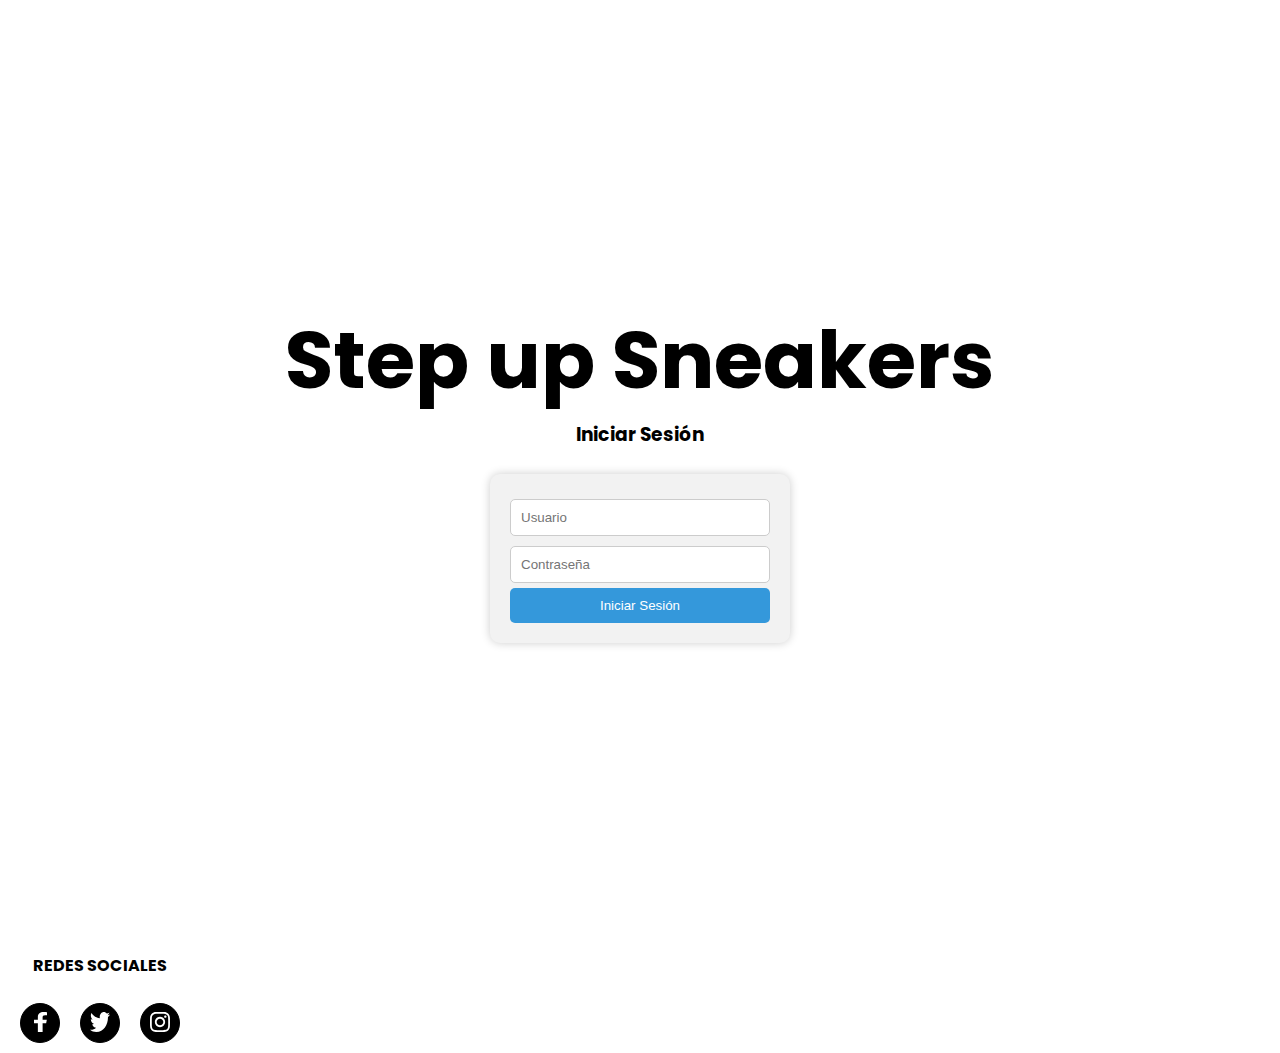
<file: index.html>
<!DOCTYPE html>
<html lang="en">

<head>
    <meta charset="UTF-8">
    <meta name="viewport" content="width=device-width, initial-scale=1.0">
    <title>Step up Sneakers</title>
    <link rel="stylesheet" href="Style Inicio.css">
</head>

<body>

    <section class="form container">
        <h1>Step up Sneakers</h1>
        <h3>Iniciar Sesión</h3> <br>
        <form id="loginForm" onsubmit="return validateForm()" action="#">
            <input type="text" name="usuario" id="usuario" placeholder="Usuario" maxlength="25"
                required><br>
            <input type="password" name="contrasena" id="contrasena" placeholder="Contraseña"
                maxlength="5" required><br>
            <input type="submit" value="Iniciar Sesión">
        </form>
    </section>

    <footer class="footer container">
        <div class="links">
            <h4>Redes Sociales</h4>
            <div class="socials">
                <a href="https://www.facebook.com/profile.php?id=100075945470490">
                    <div class="social">
                        <img src="images/s1.svg" alt="">
                    </div>
                </a>
                <a href="https://www.tiktok.com/@gallerycdmx?lang=es">
                    <div class="social">
                        <img src="images/s2.svg" alt="">
                    </div>
                </a>
                <a href="https://www.instagram.com/gallerycdmx/">
                    <div class="social">
                        <img src="images/s3.svg" alt="">
                    </div>
                </a>
            </div>
        </div>
    </footer>

    <script>
        function validateForm() {
            const usuario = document.getElementById("usuario").value;
            const contrasena = document.getElementById("contrasena").value;

            // Verificar caracteres especiales (solo letras y números)
            const specialCharacters = /[!@#$%^&*()_+\-=\[\]{};':"\\|,.<>\/?]+/;
            if (specialCharacters.test(usuario) || specialCharacters.test(contrasena)) {
                alert("El usuario y la contraseña no deben contener caracteres especiales.");
                return false;
            }

            // Verificar credenciales (usuario: admin, contraseña: 12345)
            if (usuario === "admin" && contrasena === "12345") {
                window.location.href = "Index Principal.html"; // Redirigir a la página autenticada
                return false;
            }

            // Si no se cumplen las condiciones, el formulario se envía normalmente
            return true;
        }
    </script>
</body>

</html>
</file>
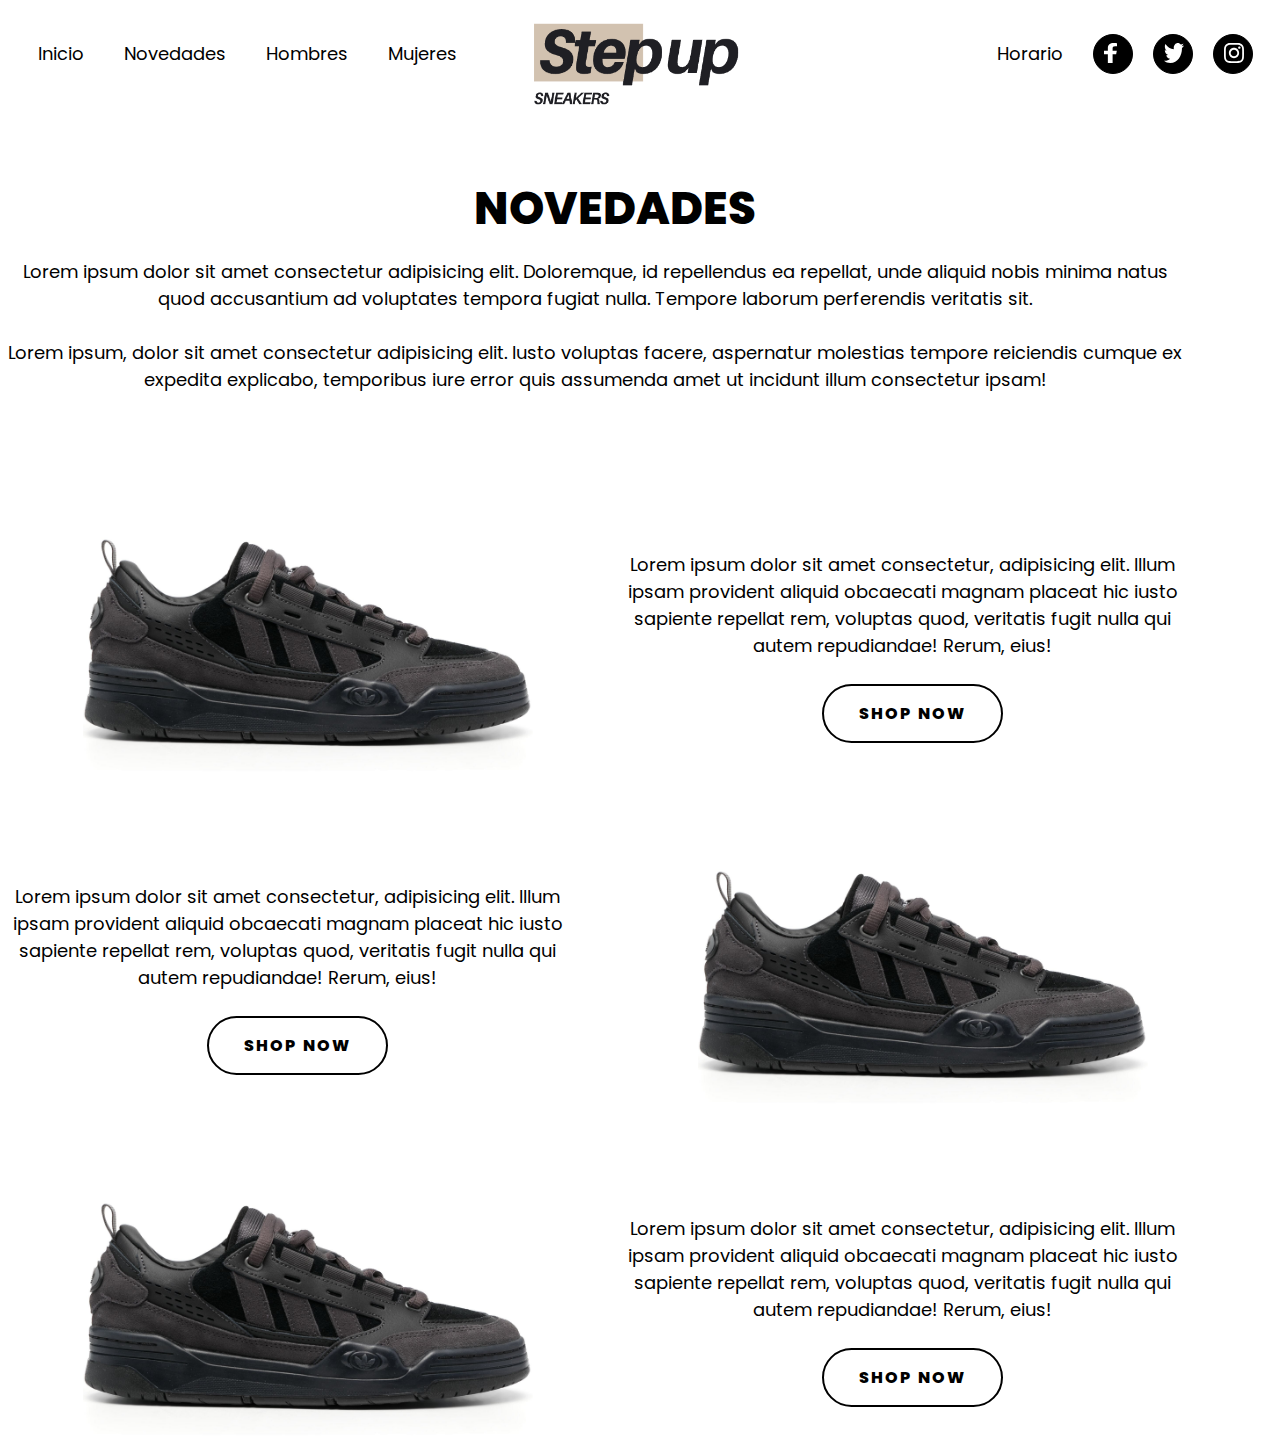
<file: Index Novedades/Index Novedades.html>
<!DOCTYPE html>
<html lang="en">

<head>
    <meta charset="UTF-8">
    <meta http-equiv="X-UA-Compatible" content="IE=edge">
    <meta name="viewport" content="width=device-width, initial-scale=1.0">
    <title>Step up Sneakers</title>
    <link rel="stylesheet" href="https://cdn.jsdelivr.net/npm/swiper/swiper-bundle.min.css" />
    <link rel="stylesheet" href="Style Novedades.css">
</head>

<body>

    <header>

        <div class="menu container">

            <input type="checkbox" id="menu" />
            <label for="menu">
                <img src="Img/barras menu.png" class="menu-icono" alt="">
            </label>

            <nav class="navbar">
                <div class="menu-1">
                    <ul>
                        <li><a href="../Index Principal.html">Inicio</a></li>
                        <li><a href="Index Novedades.html">Novedades</a></li>
                        <li><a href="#">Hombres</a></li>
                        <li><a href="#">Mujeres</a></li>
                    </ul>
                </div>

                <img class="logo-2" src="Img/logos/logo 1/logo p2.png" alt="">

                <div class="menu-2">
                    <ul>
                        <li><a href="#ancla-horario">Horario</a></li>
                    </ul>
                    <div class="socials">
                        <a href="https://www.facebook.com/profile.php?id=100075945470490">
                            <div class="social">
                                <img src="images/s1.svg" alt="">
                            </div>
                        </a>
                        <a href="https://www.tiktok.com/@gallerycdmx?lang=es">
                            <div class="social">
                                <img src="images/s2.svg" alt="">
                            </div>
                        </a>
                        <a href="https://www.instagram.com/gallerycdmx/">
                            <div class="social">
                                <img src="images/s3.svg" alt="">
                            </div>
                        </a>
                    </div>
                </div>
            </nav>
        </div>

    </header>

    <section class="info container">

        <div class="info-txt">
            <h2>Novedades</h2>
            <p>
                Lorem ipsum dolor sit amet consectetur adipisicing elit. Doloremque, id repellendus ea repellat, unde
                aliquid nobis minima natus quod accusantium ad voluptates tempora fugiat nulla. Tempore laborum
                perferendis veritatis sit. <br> <br>

                Lorem ipsum, dolor sit amet consectetur adipisicing elit. Iusto voluptas facere, aspernatur molestias
                tempore reiciendis cumque ex expedita explicabo, temporibus iure error quis assumenda amet ut incidunt
                illum consectetur ipsam!
            </p>
        </div>

    </section>

    <br> <br>

    <section class="info-gen container">

        <div class="info-img">
            <div class="cropped">
                <img src="Img/adidas ADI2000 Triple Black/Adi2000 farfetch.jpg" alt="">
            </div>
        </div>

        <div class="info-txt">
            <p>Lorem ipsum dolor sit amet consectetur, adipisicing elit. Illum ipsam provident aliquid obcaecati magnam
                placeat hic iusto sapiente repellat rem, voluptas quod, veritatis fugit nulla qui autem repudiandae!
                Rerum, eius!</p>
            <div class="botones">
                <a href="Index catalogo/New Balance 550 Sea Salt Pine Green/Index Compra New Balance 550 Sea Salt Pine Green.html"
                    class="btn-1">Shop Now</a>
            </div>
        </div>

    </section>

    <br>

    <section class="info-gen container">

        <div class="info-txt">
            <p>Lorem ipsum dolor sit amet consectetur, adipisicing elit. Illum ipsam provident aliquid obcaecati magnam
                placeat hic iusto sapiente repellat rem, voluptas quod, veritatis fugit nulla qui autem repudiandae!
                Rerum, eius!</p>
            <div class="botones">
                <a href="Index catalogo/New Balance 550 Sea Salt Pine Green/Index Compra New Balance 550 Sea Salt Pine Green.html"
                    class="btn-1">Shop Now</a>
            </div>
        </div>

        <div class="info-img">
            <div class="cropped">
                <img src="Img/adidas ADI2000 Triple Black/Adi2000 farfetch.jpg" alt="">
            </div>
        </div>

    </section>

    <br>

    <section class="info-gen container">

        <div class="info-img">
            <div class="cropped">
                <img src="Img/adidas ADI2000 Triple Black/Adi2000 farfetch.jpg" alt="">
            </div>
        </div>

        <div class="info-txt">
            <p>Lorem ipsum dolor sit amet consectetur, adipisicing elit. Illum ipsam provident aliquid obcaecati magnam
                placeat hic iusto sapiente repellat rem, voluptas quod, veritatis fugit nulla qui autem repudiandae!
                Rerum, eius!</p>
            <div class="botones">
                <a href="Index catalogo/New Balance 550 Sea Salt Pine Green/Index Compra New Balance 550 Sea Salt Pine Green.html"
                    class="btn-1">Shop Now</a>
            </div>
        </div>

    </section>

</body>

</html>
</file>
<file: Style Inicio.css>
@import url('https://fonts.googleapis.com/css2?family=Poppins:ital,wght@0,400;0,500;0,600;0,700;0,800;1,200&display=swap');

html {
    scroll-behavior: smooth;
}

*{
    margin: 0;
    padding: 0;
    box-sizing: border-box;
    text-decoration: none;
    list-style: none;
}

body{
    background-color: #ffffff;
    font-family: 'Poppins', sans-serif;
}

.container{
    max-width: 1400px;
    margin: 0 auto;
}

body {
    text-align: center;
}

.logo-1 {
    margin-top: 50px;
    margin-bottom: 200px;
}

.logo-1 img {
    width: 300px;
}

.container {
    margin-top: 300px;
}

.container h1 {
    font-size: 80px;
}

form {
    width: 300px;
    margin: 0 auto;
    padding: 20px;
    background-color: #f2f2f2;
    border-radius: 10px; /* Agregamos bordes redondeados */
    box-shadow: 0 0 10px rgba(0, 0, 0, 0.2); /* Agregamos una sombra */
    margin-bottom: 270px;
}

input[type="text"], input[type="password"] {
    width: 100%;
    padding: 10px;
    margin: 5px 0;
    box-sizing: border-box;
    border: 1px solid #ccc; /* Agregamos un borde ligero */
    border-radius: 5px; /* Redondeamos los bordes de los campos */
}

input[type="submit"] {
    width: 100%;
    padding: 10px;
    background-color: #3498db;
    color: white;
    border: none;
    border-radius: 5px; /* Redondeamos los bordes del botón */
    cursor: pointer;
}


.footer {
    padding: 10px;
    display: flex;
    justify-content: space-between;
    align-items: center;
}

.links h4 {
    color: #000000;
    text-transform: uppercase;
    margin-bottom: 25px;
}

.links ul li a {
    color: #000000;
    font-size: 16px;
    margin-bottom: 5px;
    display: inline-block;
}

.btn-3 {
    display: inline-block;
    padding: 5px 10px;
    border: 2px solid #000000;
    background-color: #ffffff;
    color: #000000;
    font-weight: 800;
    text-transform: uppercase;
    border-radius: 50px;
    margin-bottom: 20px;
}

.btn-3:hover {
    border: 2px solid #000000;
    background-color: #000000;
    color: #ffffff;
}

.logo-3 {
    width: 400px;
}

.socials{
    display: flex;
}

.social {
    margin: 0 10px;
    height: 40px;
    width: 40px;
    border: 1px solid #000000;
    background-color: #000000;
    border-radius: 50%;
}

.social img {
    margin: 8px 0 0 0px;
}
</file>
<file: Index Novedades/Style Novedades.css>
@import url('https://fonts.googleapis.com/css2?family=Poppins:ital,wght@0,400;0,500;0,600;0,700;0,800;1,200&display=swap');

html {
    scroll-behavior: smooth;
}

*{
    margin: 0;
    padding: 0;
    box-sizing: border-box;
    text-decoration: none;
    list-style: none;
}

body{
    background-color: #ffffff;
    font-family: 'Poppins', sans-serif;
}

.container{
    max-width: 1400px;
    margin: 0 auto;
}

.menu{
    position: absolute;
    top: 20px;
    left: 0;
    right: 0;
    display: flex;
    justify-content: center;
    z-index: 1000;
}

.navbar{
    display: flex;
}

.menu-1{
    margin-right: 250px;
}

.menu-2 {
    margin-left: 250px;
    display: flex;
    align-items: center;
}

.logo-1{
    height: 60px;
}

.logo-2 {
    position: absolute;
    margin-left: 40%;
    width: 210px;
    height: 85px;
}

.logo-3 {
    width: 400px;
}

.socials{
    display: flex;
}

.social {
    margin: 0 10px;
    height: 40px;
    width: 40px;
    border: 1px solid #000000;
    background-color: #000000;
    border-radius: 50%;
}

.social img {
    margin: 8px 0 0 10px;
}

.menu .navbar ul li {
    position: relative;
    float: left;
}

.menu .navbar ul li a {
    font-size: 18px;
    padding: 20px;
    color: #000000;
    display: block;
}

#menu {
    display: none;
}

.menu-icono {
    width: 25px;
}

.menu label {
    cursor: pointer;
    display: none;
}

.header-content {
    margin-top: 200px;
    padding-bottom: 50px;
}

.info {
    padding: 175px 50px 0px 0px;
    display: flex;
    align-items: center;
    text-align: center;
}

.info-gen {
    padding: 50px 50px 0px 0px;
    display: flex;
    align-items: center;
    text-align: center;
}

.info-img {
    width: 100%;
}

.info-img img {
    width: 450px;
    height: 600px;
    margin-left: 150px;
}

.cropped {
    overflow: hidden;
}

.cropped img {
    margin: -300px 0px -50px 0px;
}

.info-txt {
    width: 100%;
}

.info-txt h2 {
    font-size: 45px;
    color: #000000;
    font-weight: 800;
    text-transform: uppercase;
    margin-bottom: 15px;
}

.info-txt p {
    font-size: 18px;
    color: #000000;
    margin-bottom: 25px;
    margin-right: 40px;
}

.botones {
    margin-top: 0px;
}

.btn-1 {
    display: inline-block;
    padding: 15px 35px;
    border: 2px solid #000000;
    color: #000000;
    font-weight: 800;
    letter-spacing: 2px;
    text-transform: uppercase;
    margin-right: 20px;
    border-radius: 50px;
}

.btn-1:hover {
    border: 2px solid #000000;
    background-color: #000000;
    color: #fff;
}
</file>
